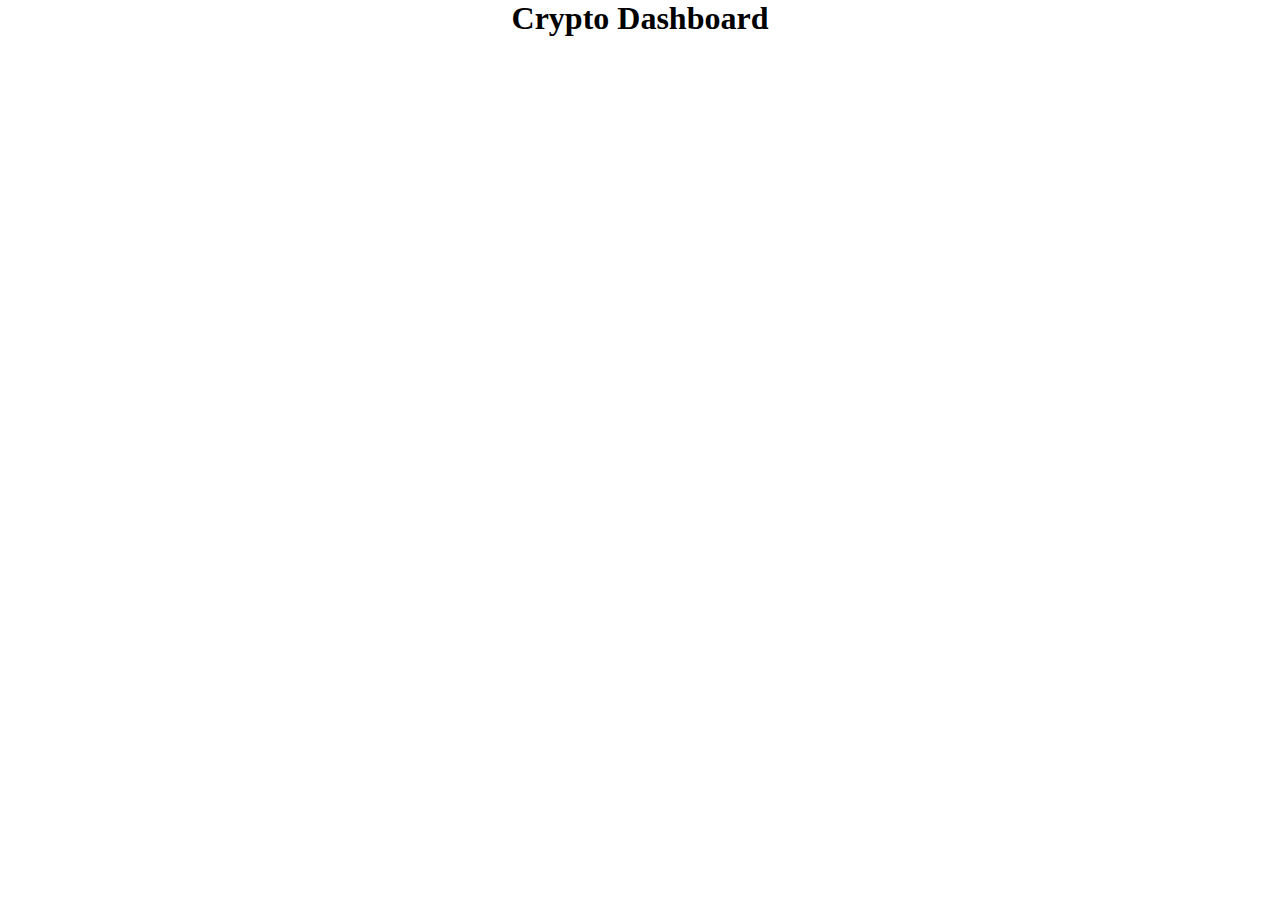
<file: cardUiBitcoin/index.html>
<!DOCTYPE html>
<html lang="en">
  <head>
    <meta charset="UTF-8" />
    <meta name="viewport" content="width=device-width, initial-scale=1.0" />
    <title>Document</title>
    <link rel="stylesheet" href="./index.css" />
  </head>
  <body>
    <h1 class="heading">Crypto Dashboard</h1>
    <div id="cardContainer" class="container"></div>

    <script src="./index.js"></script>
  </body>
</html>
</file>
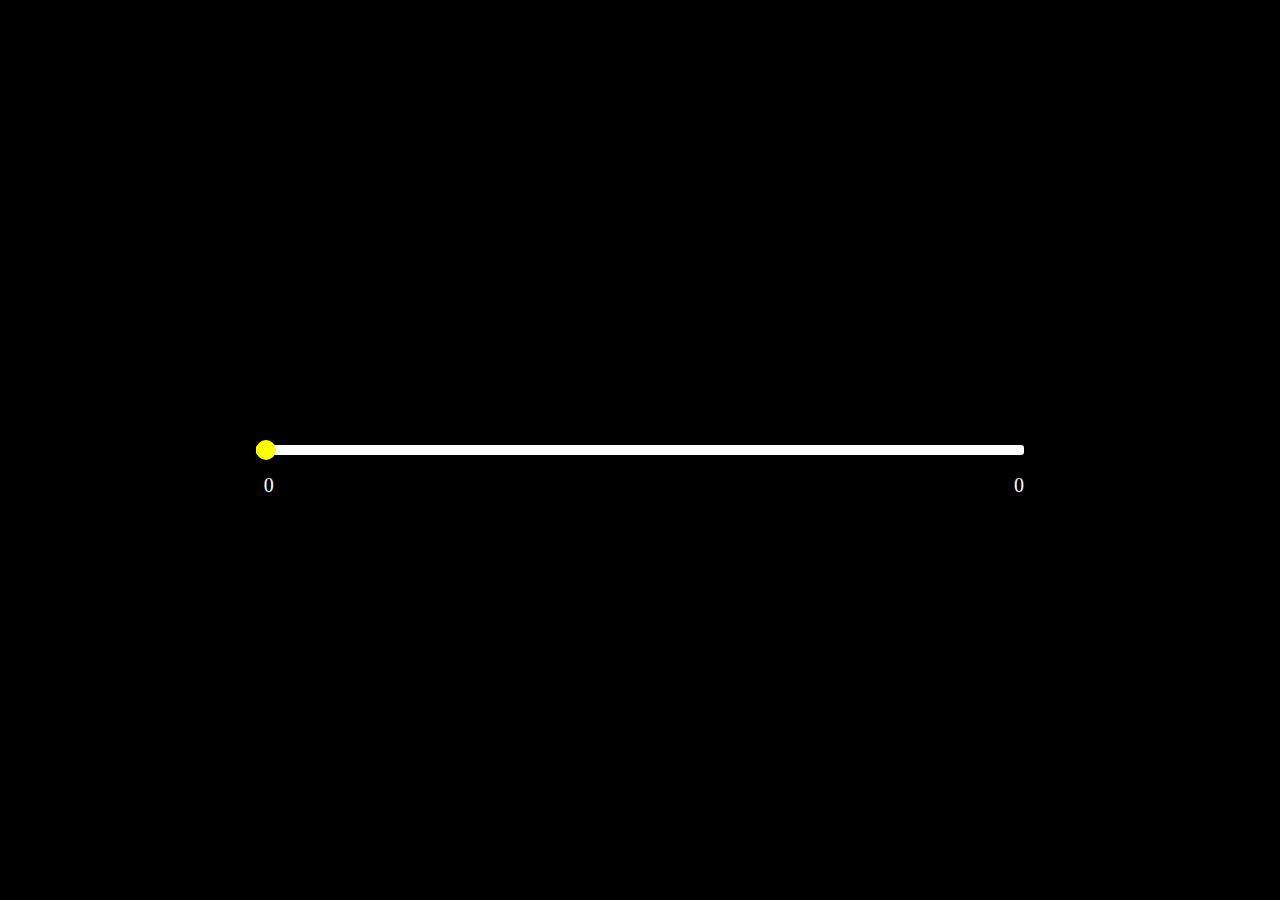
<file: rangeFilter/index.html>
<!DOCTYPE html>
<html lang="en">
  <head>
    <meta charset="UTF-8" />
    <meta name="viewport" content="width=device-width, initial-scale=1.0" />
    <title>Document</title>
    <link rel="stylesheet" href="./index.css" />
  </head>
  <body>
    <div class="inputArea">
      <input
        placeholder=""
        id="inputSlider"
        type="range"
        min="0"
        max="100"
        value="0"
      />
      <label id="" class="left-lebal" for="">0</label>
      <label id="label" class="right-lebal" for="">100</label>

      <script>
        var Slider = document.querySelector("#inputSlider");
        var labelValue = document.querySelector("#label");

        label.innerHTML = Slider.value; // slider ki value ko label me set kar rahe hai .

        Slider.style.background = "linear-gradient(90deg, yellow  , white 0%)";

        inputSlider.oninput = function () {
          labelValue.innerHTML = inputSlider.value;
          inputSlider.style.background =
            "linear-gradient(90deg, yellow " +
            inputSlider.value +
            "%  , white 0%)";
        };
      </script>
    </div>
  </body>
</html>
</file>
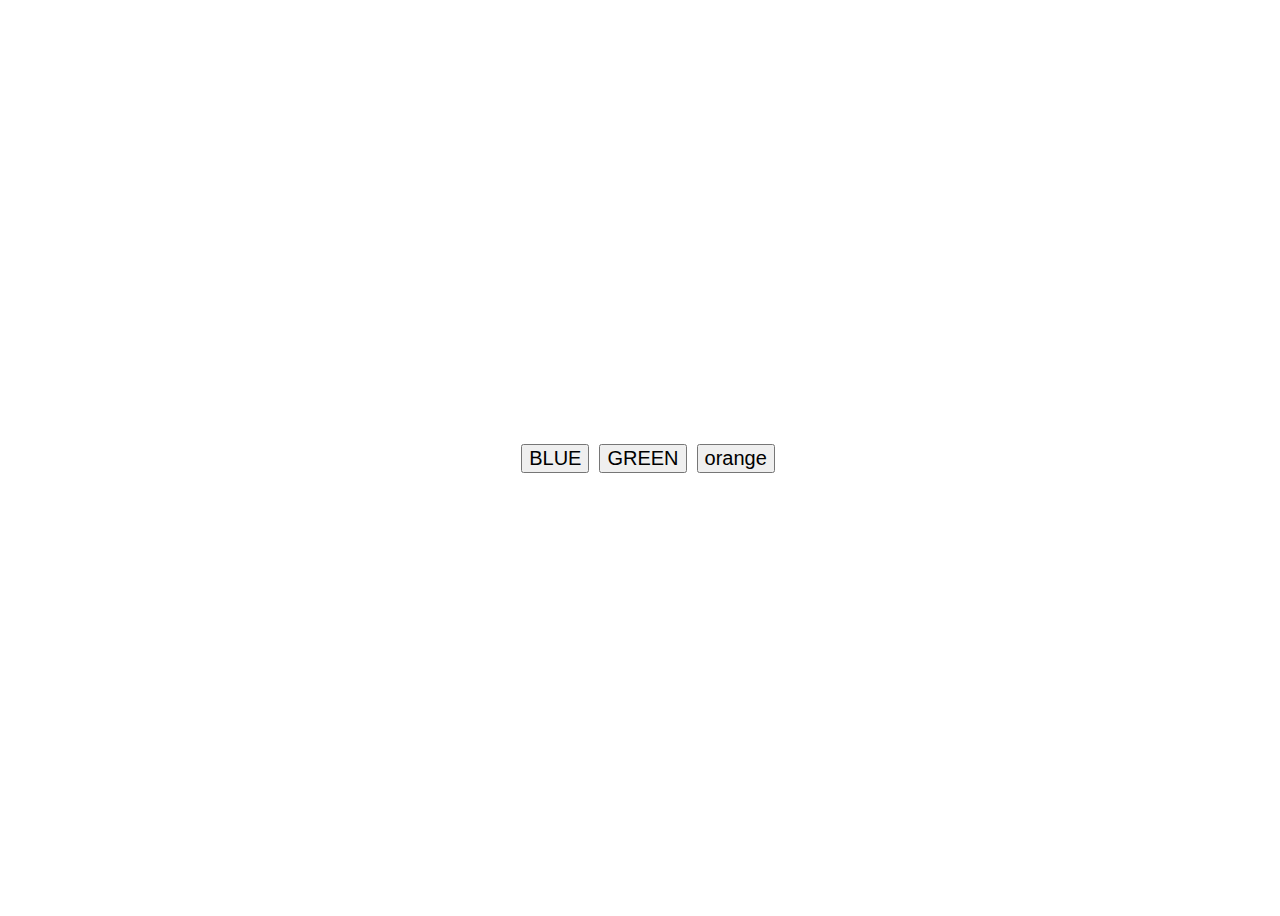
<file: theory_questionAns.js/closure/index.html>
<!DOCTYPE html>
<html lang="en">
  <head>
    <meta charset="UTF-8" />
    <meta name="viewport" content="width=device-width, initial-scale=1.0" />
    <title>Closures</title>
    <style>
      .container{
        display: flex;
        align-items: center;
        justify-content: center;
        height: 100vh;
        width: 100vw;
        overflow: hidden;
        gap: 10px;
      }

      #blue{
        font-size: 20px;
        font-weight: 400;
      }
      #green{
        font-size: 20px;
      }
      #orange{
        font-size: 20px;
        font-weight: 400;
      }
    </style>
  </head>
  <body>
    <div class="container">
      <button id="blue">BLUE</button>
      <button id="green">GREEN</button>
      <button id="orange">orange</button>
    </div>
    <script src="./usecase.js"></script>
  </body>
</html>
</file>
<file: cardUiBitcoin/index.css>
* {
  margin: 0;
  padding: 0;
  box-sizing: border-box;
}

.heading{
	text-align: center;
}
.container{
/* border: 2px solid red; */
display:flex;
justify-content: center;
align-items:center;
margin-top: 20px;
flex-direction:column;

}
.card{
	/* position:relative */
	display:flex;
	justify-content: space-between;
	/* border:2px solid blue; */
	/* flex-direction:row; */
	height:100px;
	width: 400px;
	background: white;
	box-shadow: 0px 0px 10px rgba(0, 0, 0, 0.3);
	padding:10px;
	margin-bottom: 5px;
	align-items: center;
}
.logo_img{
border:2px solid black;
width:70px;
height:relative;
margin:3px;
display:flex;
align-items: center;
}

img{
	height: 50px;
	width:50px;
}
.details{
	width:60%;
	display:flex;
	flex-direction:column;
	justify-content: space-between;
}
.row{
	display:flex;
	justify-content:space-between;
	font-size:16px
}
.percent{
	color: red;
}
</file>
<file: rangeFilter/index.css>
* {
  margin: 0;
  padding: 0;
}

body {
  background: black;
  width: 100vw;
  height: 100vh;
}

.inputArea {
  /* background: red; */
  width: 60%;
  margin: 24%, auto;

  position: relative;
  top: 50%;
  left: 50%;
  transform: translate(-50%, -50%);
}
#inputSlider {
  -webkit-appearance: none;
  appearance: none;
  /* background: linear-gradient(90deg, gray 50%, white 0%); */
  width: 100%;
  height: 10px;
  outline: none;
  border-radius: 3px;
}

#inputSlider::-webkit-slider-thumb {
  -webkit-appearance: none;
  appearance: none;
  width: 20px;
  height: 20px;
  background: yellow;
  border-radius: 20px;
  outline: none;
}

#inputSlider::-webkit-slider-thumb:hover {
  box-shadow: 0 0 0 3px gray;
}

.left-lebal {
  /* background:red; */
  color: white;
  float: left;
  font-size:30px;
  /* height: 20px;
  width: 30px; */
  /* padding: 10px; */
  /* margin-top: 40%; */
  margin-top: 2%;
  margin-left: 1%;
  font-size: 20px;
  border-radius: 100%;
}
.right-lebal {
  float: right;
  color: white;
  margin-top: 2%;
  font-size: 20px;

  /* background: red; */
}
</file>
